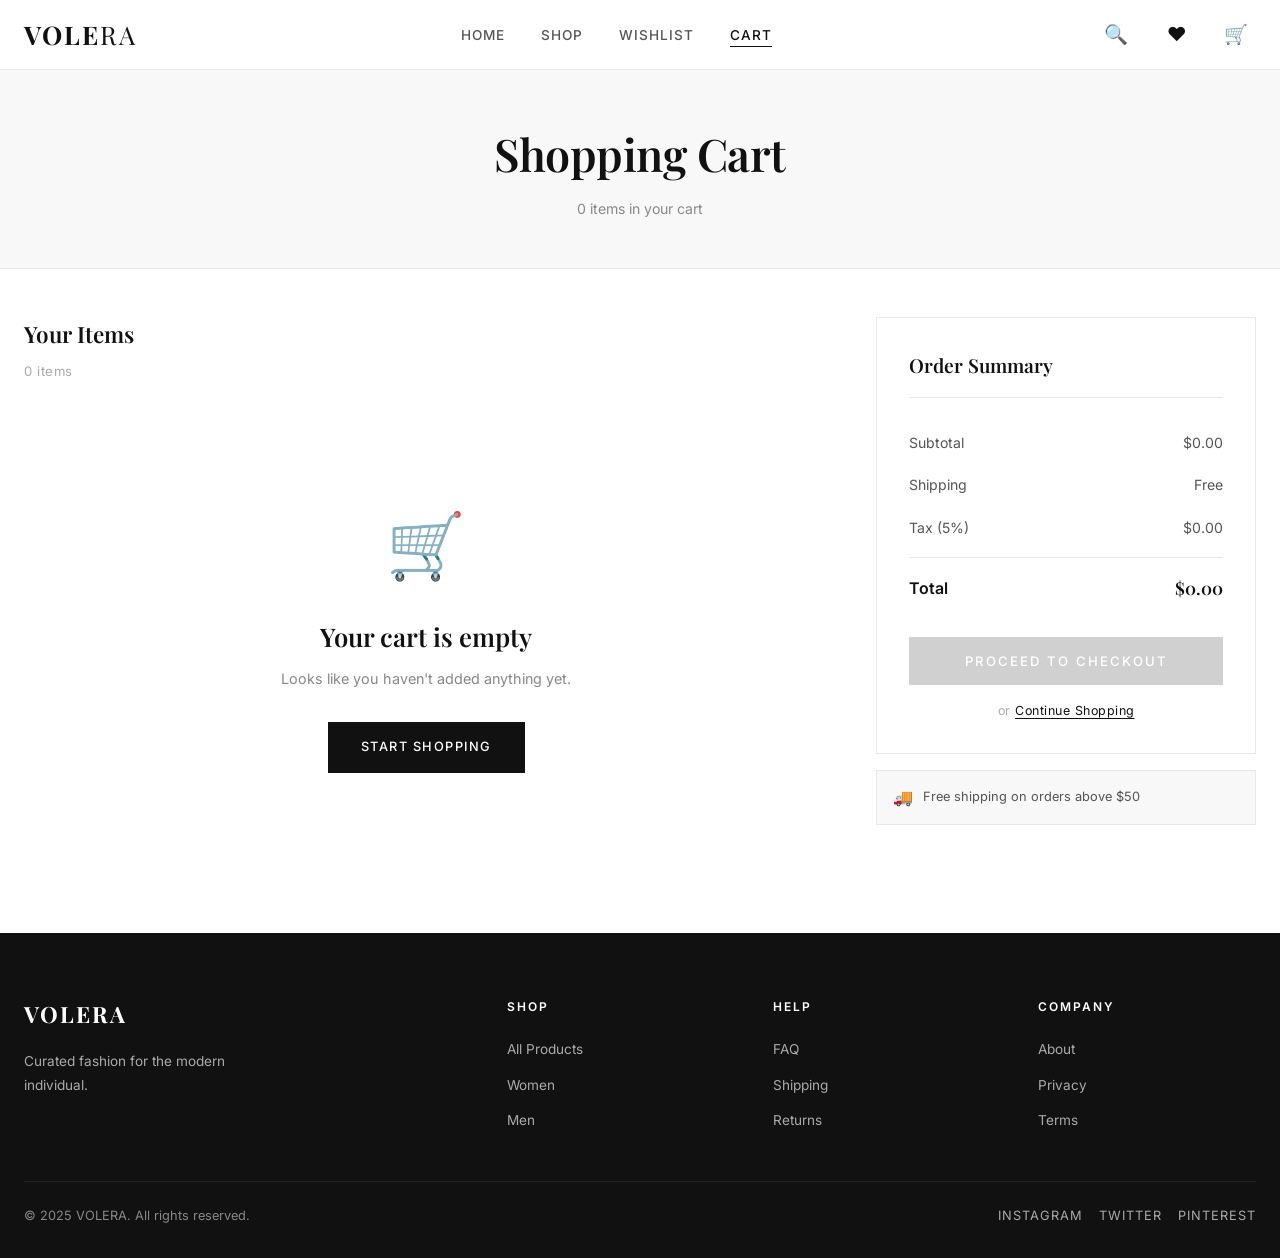
<file: cart.html>
<!DOCTYPE html>
<html lang="en">
<head>
  <meta charset="UTF-8" />
  <meta name="viewport" content="width=device-width, initial-scale=1.0" />
  <title>Cart — VOLERA</title>

  <!-- CSS -->
  <link rel="stylesheet" href="css/style.css" />
  <link rel="stylesheet" href="css/components.css" />
  <link rel="stylesheet" href="css/cart.css" />
  <link rel="stylesheet" href="css/responsive.css" />
</head>
<body>

  <!-- NAVBAR -->
  <nav class="navbar">
    <div class="navbar-container">
      <a href="index.html" class="navbar-logo">VOLE<span>RA</span></a>
      <ul class="nav-links">
        <li><a href="index.html">Home</a></li>
        <li><a href="products.html">Shop</a></li>
        <li><a href="wishlist.html">Wishlist</a></li>
        <li><a href="cart.html">Cart</a></li>
      </ul>
      <div class="nav-icons">
        <a href="products.html" class="nav-icon-btn">🔍</a>
        <a href="wishlist.html" class="nav-icon-btn">
          ❤️<span class="wishlist-count">0</span>
        </a>
        <a href="cart.html" class="nav-icon-btn">
          🛒<span class="cart-count">0</span>
        </a>
        <button class="mobile-menu-toggle" aria-label="Toggle Menu">
          <span></span><span></span><span></span>
        </button>
      </div>
    </div>
  </nav>

  <!-- PAGE HEADER -->
  <div class="page-header">
    <h1>Shopping Cart</h1>
    <p id="cart-header-count">0 items in your cart</p>
  </div>

  <!-- CART PAGE -->
  <div class="cart-page">
    <div class="cart-container">

      <!-- LEFT: Cart Items -->
      <div class="cart-left">
        <h2>Your Items</h2>
        <p class="cart-items-count" id="cart-items-count"></p>

        <!-- Cart Items List -->
        <div class="cart-items-list" id="cart-items-list">
          <!-- JS se fill hoga -->
        </div>

        <!-- Clear Cart -->
        <button class="clear-cart-btn" id="clear-cart-btn">
          🗑 Clear Cart
        </button>

      </div>

      <!-- RIGHT: Order Summary -->
      <div class="cart-right">

        <!-- Order Summary Box -->
        <div class="order-summary">
          <h3>Order Summary</h3>

          <div class="summary-row">
            <span>Subtotal</span>
            <span id="summary-subtotal">$0.00</span>
          </div>
          <div class="summary-row">
            <span>Shipping</span>
            <span id="summary-shipping">Free</span>
          </div>
          <div class="summary-row">
            <span>Tax (5%)</span>
            <span id="summary-tax">$0.00</span>
          </div>
          <div class="summary-row total">
            <span>Total</span>
            <span id="summary-total">$0.00</span>
          </div>

          <!-- Checkout Button -->
          <button class="checkout-btn" id="checkout-btn" style="margin-top:24px;">
            Proceed to Checkout
          </button>

          <!-- Continue Shopping -->
          <p class="continue-shopping" style="margin-top:16px;">
            or <a href="products.html">Continue Shopping</a>
          </p>
        </div>

        

        <!-- Shipping Info -->
        <div class="shipping-info">
          <span>🚚</span>
          <span>Free shipping on orders above $50</span>
        </div>

      </div>
    </div>
  </div>

  <!-- FOOTER -->
  <footer class="footer">
    <div class="footer-container">
      <div class="footer-grid">
        <div class="footer-brand">
          <div class="footer-logo">VOLERA</div>
          <p>Curated fashion for the modern individual.</p>
        </div>
        <div class="footer-col">
          <h4>Shop</h4>
          <ul>
            <li><a href="products.html">All Products</a></li>
            <li><a href="products.html?category=women's clothing">Women</a></li>
            <li><a href="products.html?category=men's clothing">Men</a></li>
          </ul>
        </div>
        <div class="footer-col">
          <h4>Help</h4>
          <ul>
            <li><a href="#">FAQ</a></li>
            <li><a href="#">Shipping</a></li>
            <li><a href="#">Returns</a></li>
          </ul>
        </div>
        <div class="footer-col">
          <h4>Company</h4>
          <ul>
            <li><a href="#">About</a></li>
            <li><a href="#">Privacy</a></li>
            <li><a href="#">Terms</a></li>
          </ul>
        </div>
      </div>
      <div class="footer-bottom">
        <p>© 2025 VOLERA. All rights reserved.</p>
        <div class="footer-social">
          <a href="#">Instagram</a>
          <a href="#">Twitter</a>
          <a href="#">Pinterest</a>
        </div>
      </div>
    </div>
  </footer>

  <!-- SCRIPTS -->
  <script src="js/storage.js"></script>
  <script src="js/api.js"></script>
  <script src="js/ui.js"></script>
  <script src="js/app.js"></script>
  <script src="js/cart.js"></script>

</body>
</html>
</file>
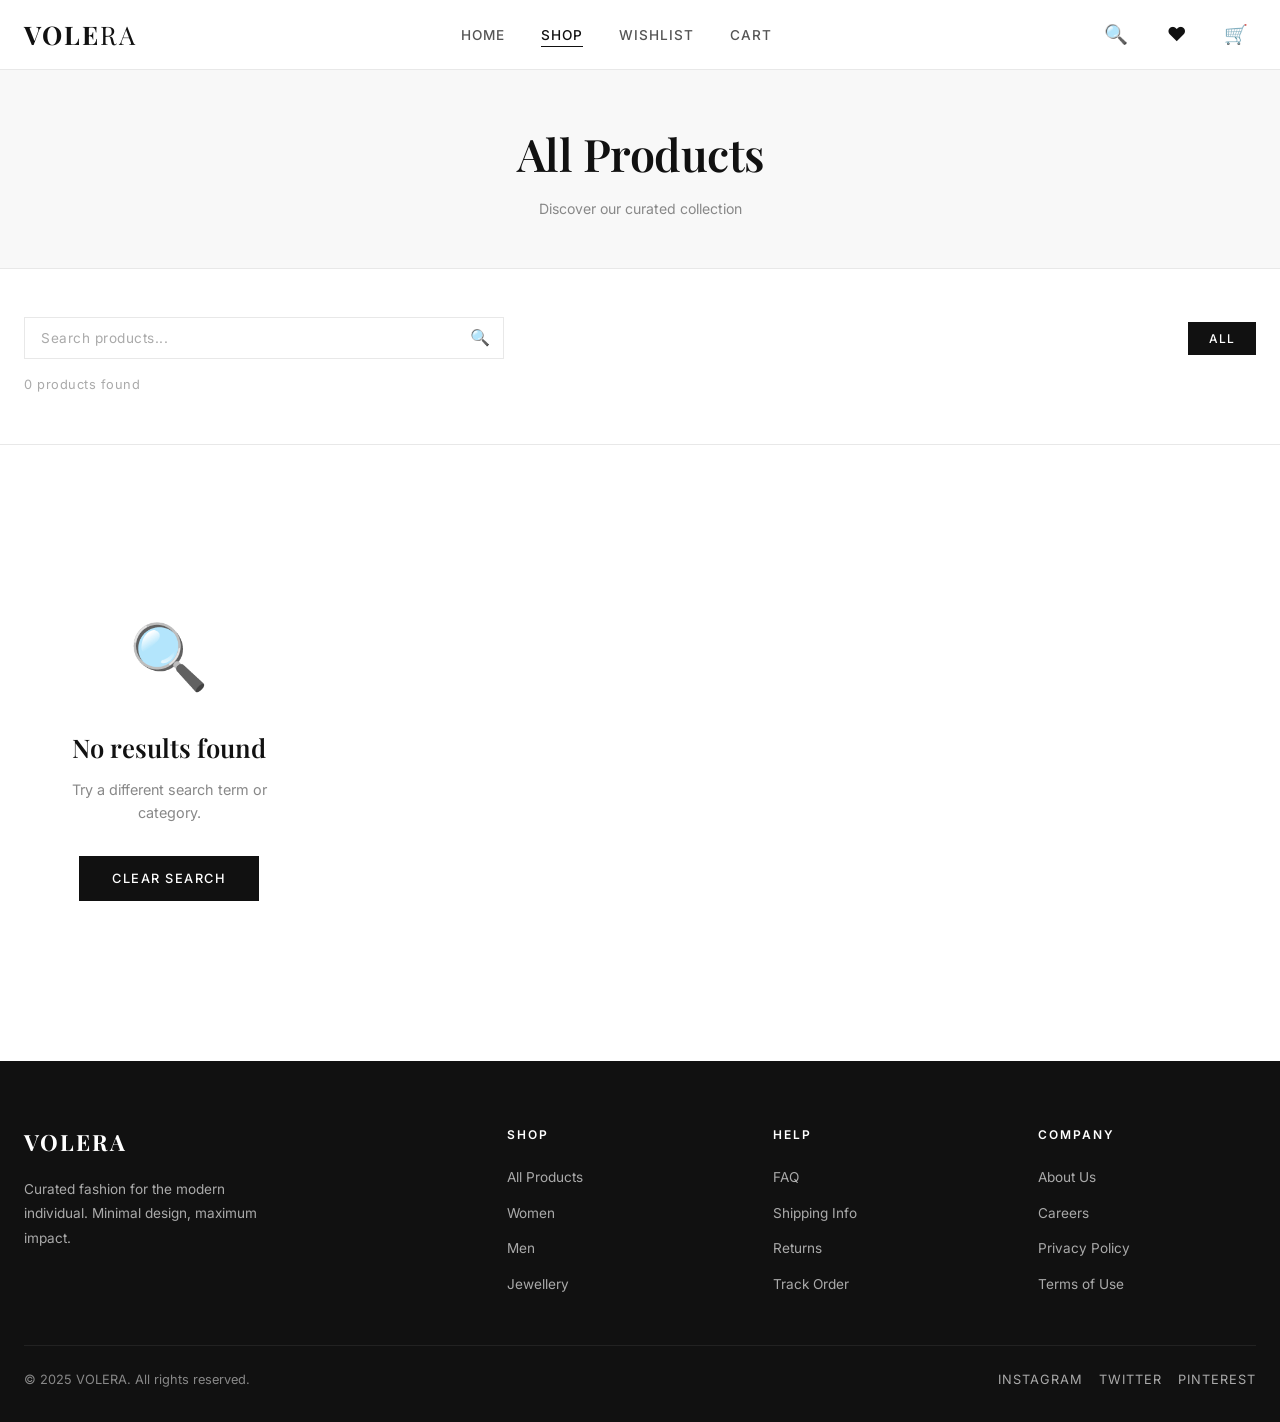
<file: product-detail.html>
<!DOCTYPE html>
<html lang="en">
<head>
  <meta charset="UTF-8" />
  <meta name="viewport" content="width=device-width, initial-scale=1.0" />
  <title>Product — VOLERA</title>

  <!-- CSS -->
  <link rel="stylesheet" href="css/style.css" />
  <link rel="stylesheet" href="css/components.css" />
  <link rel="stylesheet" href="css/responsive.css" />

  <style>
    /* Product Detail Specific */
    .product-detail-page {
      padding: 48px 24px 80px;
    }

    .product-detail-container {
      max-width: 1280px;
      margin: 0 auto;
    }

    .product-detail-grid {
      display: grid;
      grid-template-columns: 1fr 1fr;
      gap: 64px;
      align-items: start;
    }

    /* Image Section */
    .product-detail-image-wrapper {
      position: sticky;
      top: calc(var(--navbar-height) + 24px);
      background: var(--gray-100);
      border: 1px solid var(--gray-200);
      aspect-ratio: 1/1;
      display: flex;
      align-items: center;
      justify-content: center;
      padding: 48px;
    }

    .product-detail-image-wrapper img {
      max-width: 100%;
      max-height: 480px;
      object-fit: contain;
      transition: transform 0.4s ease;
    }

    .product-detail-image-wrapper:hover img {
      transform: scale(1.04);
    }

    /* Info Section */
    .product-detail-info {
      display: flex;
      flex-direction: column;
      gap: 24px;
    }

    .product-detail-category {
      font-size: 0.7rem;
      font-weight: 500;
      letter-spacing: 3px;
      text-transform: uppercase;
      color: var(--gray-400);
    }

    .product-detail-title {
      font-family: var(--font-display);
      font-size: clamp(1.4rem, 3vw, 2rem);
      font-weight: 600;
      line-height: 1.3;
      color: var(--black);
    }

    .product-detail-rating {
      display: flex;
      align-items: center;
      gap: 10px;
    }

    .product-detail-rating .stars {
      font-size: 1rem;
    }

    .product-detail-rating span {
      font-size: 0.82rem;
      color: var(--gray-400);
    }

    .product-detail-price {
      font-family: var(--font-display);
      font-size: 2rem;
      font-weight: 600;
      color: var(--black);
    }

    .product-detail-divider {
      height: 1px;
      background: var(--gray-200);
    }

    .product-detail-description {
      font-size: 0.88rem;
      color: var(--gray-600);
      line-height: 1.8;
    }

    /* Size Selector */
    .size-section h4 {
      font-size: 0.75rem;
      font-weight: 600;
      letter-spacing: 2px;
      text-transform: uppercase;
      margin-bottom: 14px;
      color: var(--black);
    }

    .size-grid {
      display: flex;
      gap: 8px;
      flex-wrap: wrap;
    }

    .size-btn {
      width: 48px;
      height: 48px;
      display: flex;
      align-items: center;
      justify-content: center;
      font-size: 0.78rem;
      font-weight: 500;
      border: 1px solid var(--gray-200);
      background: var(--white);
      color: var(--black);
      cursor: pointer;
      transition: var(--transition);
      font-family: var(--font-body);
    }

    .size-btn:hover {
      border-color: var(--black);
    }

    .size-btn.active {
      background: var(--black);
      color: var(--white);
      border-color: var(--black);
    }

    /* Quantity */
    .quantity-section h4 {
      font-size: 0.75rem;
      font-weight: 600;
      letter-spacing: 2px;
      text-transform: uppercase;
      margin-bottom: 14px;
      color: var(--black);
    }

    /* CTA Buttons */
    .detail-actions {
      display: flex;
      gap: 12px;
    }

    .detail-actions .btn-primary {
      flex: 1;
      padding: 16px;
      font-size: 0.82rem;
    }

    .detail-actions .wishlist-toggle-btn {
      width: 54px;
      height: 54px;
      display: flex;
      align-items: center;
      justify-content: center;
      font-size: 1.2rem;
      border: 1px solid var(--gray-200);
      background: var(--white);
      cursor: pointer;
      transition: var(--transition);
    }

    .detail-actions .wishlist-toggle-btn:hover,
    .detail-actions .wishlist-toggle-btn.active {
      background: var(--black);
      border-color: var(--black);
    }

    /* Features */
    .product-features {
      display: flex;
      flex-direction: column;
      gap: 12px;
      padding: 20px;
      background: var(--gray-100);
      border: 1px solid var(--gray-200);
    }

    .feature-row {
      display: flex;
      align-items: center;
      gap: 12px;
      font-size: 0.82rem;
      color: var(--gray-600);
    }

    .feature-row span:first-child {
      font-size: 1rem;
    }
  </style>
</head>
<body>

  <!-- NAVBAR -->
  <nav class="navbar">
    <div class="navbar-container">
      <a href="index.html" class="navbar-logo">VOLE<span>RA</span></a>
      <ul class="nav-links">
        <li><a href="index.html">Home</a></li>
        <li><a href="products.html">Shop</a></li>
        <li><a href="wishlist.html">Wishlist</a></li>
        <li><a href="cart.html">Cart</a></li>
      </ul>
      <div class="nav-icons">
        <a href="products.html" class="nav-icon-btn">🔍</a>
        <a href="wishlist.html" class="nav-icon-btn">
          ❤️<span class="wishlist-count">0</span>
        </a>
        <a href="cart.html" class="nav-icon-btn">
          🛒<span class="cart-count">0</span>
        </a>
        <button class="mobile-menu-toggle" aria-label="Toggle Menu">
          <span></span><span></span><span></span>
        </button>
      </div>
    </div>
  </nav>

  <!-- PRODUCT DETAIL PAGE -->
  <div class="product-detail-page" style="margin-top: var(--navbar-height);">
    <div class="product-detail-container">

      <!-- Breadcrumb -->
      <div class="breadcrumb" style="margin-bottom: 32px;">
        <a href="index.html">Home</a>
        <span>›</span>
        <a href="products.html">Shop</a>
        <span>›</span>
        <span id="breadcrumb-title">Product</span>
      </div>

      <!-- Loading State -->
      <div id="detail-loading">
        <div style="display:grid; grid-template-columns:1fr 1fr; gap:64px;">
          <div class="skeleton" style="aspect-ratio:1/1; width:100%;"></div>
          <div style="display:flex; flex-direction:column; gap:20px;">
            <div class="skeleton" style="height:16px; width:30%;"></div>
            <div class="skeleton" style="height:32px; width:80%;"></div>
            <div class="skeleton" style="height:16px; width:40%;"></div>
            <div class="skeleton" style="height:40px; width:25%;"></div>
            <div class="skeleton" style="height:1px; width:100%;"></div>
            <div class="skeleton" style="height:80px; width:100%;"></div>
          </div>
        </div>
      </div>

      <!-- Product Detail Content -->
      <div id="detail-content" style="display:none;">
        <div class="product-detail-grid">

          <!-- LEFT: Image -->
          <div class="product-detail-image-wrapper">
            <img id="detail-image" src="" alt="" />
          </div>

          <!-- RIGHT: Info -->
          <div class="product-detail-info">

            <p class="product-detail-category" id="detail-category"></p>
            <h1 class="product-detail-title" id="detail-title"></h1>

            <!-- Rating -->
            <div class="product-detail-rating">
              <div class="stars" id="detail-stars"></div>
              <span id="detail-rating-count"></span>
            </div>

            <div class="product-detail-divider"></div>

            <!-- Price -->
            <div class="product-detail-price" id="detail-price"></div>

            <!-- Description -->
            <p class="product-detail-description" id="detail-description"></p>

            <div class="product-detail-divider"></div>

            <!-- Size Selector -->
            <div class="size-section">
              <h4>Select Size</h4>
              <div class="size-grid">
                <button class="size-btn active" data-size="XS">XS</button>
                <button class="size-btn" data-size="S">S</button>
                <button class="size-btn" data-size="M">M</button>
                <button class="size-btn" data-size="L">L</button>
                <button class="size-btn" data-size="XL">XL</button>
              </div>
            </div>

            <!-- Quantity -->
            <div class="quantity-section">
              <h4>Quantity</h4>
              <div class="quantity-control">
                <button class="qty-btn" id="qty-minus">−</button>
                <span class="qty-value" id="qty-value">1</span>
                <button class="qty-btn" id="qty-plus">+</button>
              </div>
            </div>

            <!-- CTA -->
            <div class="detail-actions">
              <button class="btn btn-primary" id="add-to-cart-btn">
                Add to Cart
              </button>
              <button class="wishlist-toggle-btn" id="wishlist-toggle-btn" title="Add to Wishlist">
                🤍
              </button>
            </div>

            <!-- Features -->
            <div class="product-features">
              <div class="feature-row">
                <span>🚚</span>
                <span>Free shipping on orders above ₹999</span>
              </div>
              <div class="feature-row">
                <span>↩️</span>
                <span>Easy 30-day returns</span>
              </div>
              <div class="feature-row">
                <span>🔒</span>
                <span>Secure & encrypted checkout</span>
              </div>
            </div>

          </div>
        </div>
      </div>

    </div>
  </div>

  <!-- FOOTER -->
  <footer class="footer">
    <div class="footer-container">
      <div class="footer-grid">
        <div class="footer-brand">
          <div class="footer-logo">VOLERA</div>
          <p>Curated fashion for the modern individual.</p>
        </div>
        <div class="footer-col">
          <h4>Shop</h4>
          <ul>
            <li><a href="products.html">All Products</a></li>
            <li><a href="products.html?category=women's clothing">Women</a></li>
            <li><a href="products.html?category=men's clothing">Men</a></li>
          </ul>
        </div>
        <div class="footer-col">
          <h4>Help</h4>
          <ul>
            <li><a href="#">FAQ</a></li>
            <li><a href="#">Shipping</a></li>
            <li><a href="#">Returns</a></li>
          </ul>
        </div>
        <div class="footer-col">
          <h4>Company</h4>
          <ul>
            <li><a href="#">About</a></li>
            <li><a href="#">Privacy</a></li>
            <li><a href="#">Terms</a></li>
          </ul>
        </div>
      </div>
      <div class="footer-bottom">
        <p>© 2025 VOLERA. All rights reserved.</p>
        <div class="footer-social">
          <a href="#">Instagram</a>
          <a href="#">Twitter</a>
          <a href="#">Pinterest</a>
        </div>
      </div>
    </div>
  </footer>

  <!-- SCRIPTS -->
  <script src="js/storage.js"></script>
  <script src="js/api.js"></script>
  <script src="js/ui.js"></script>
  <script src="js/app.js"></script>
  <script src="js/product-detail.js"></script>

</body>
</html>
</file>
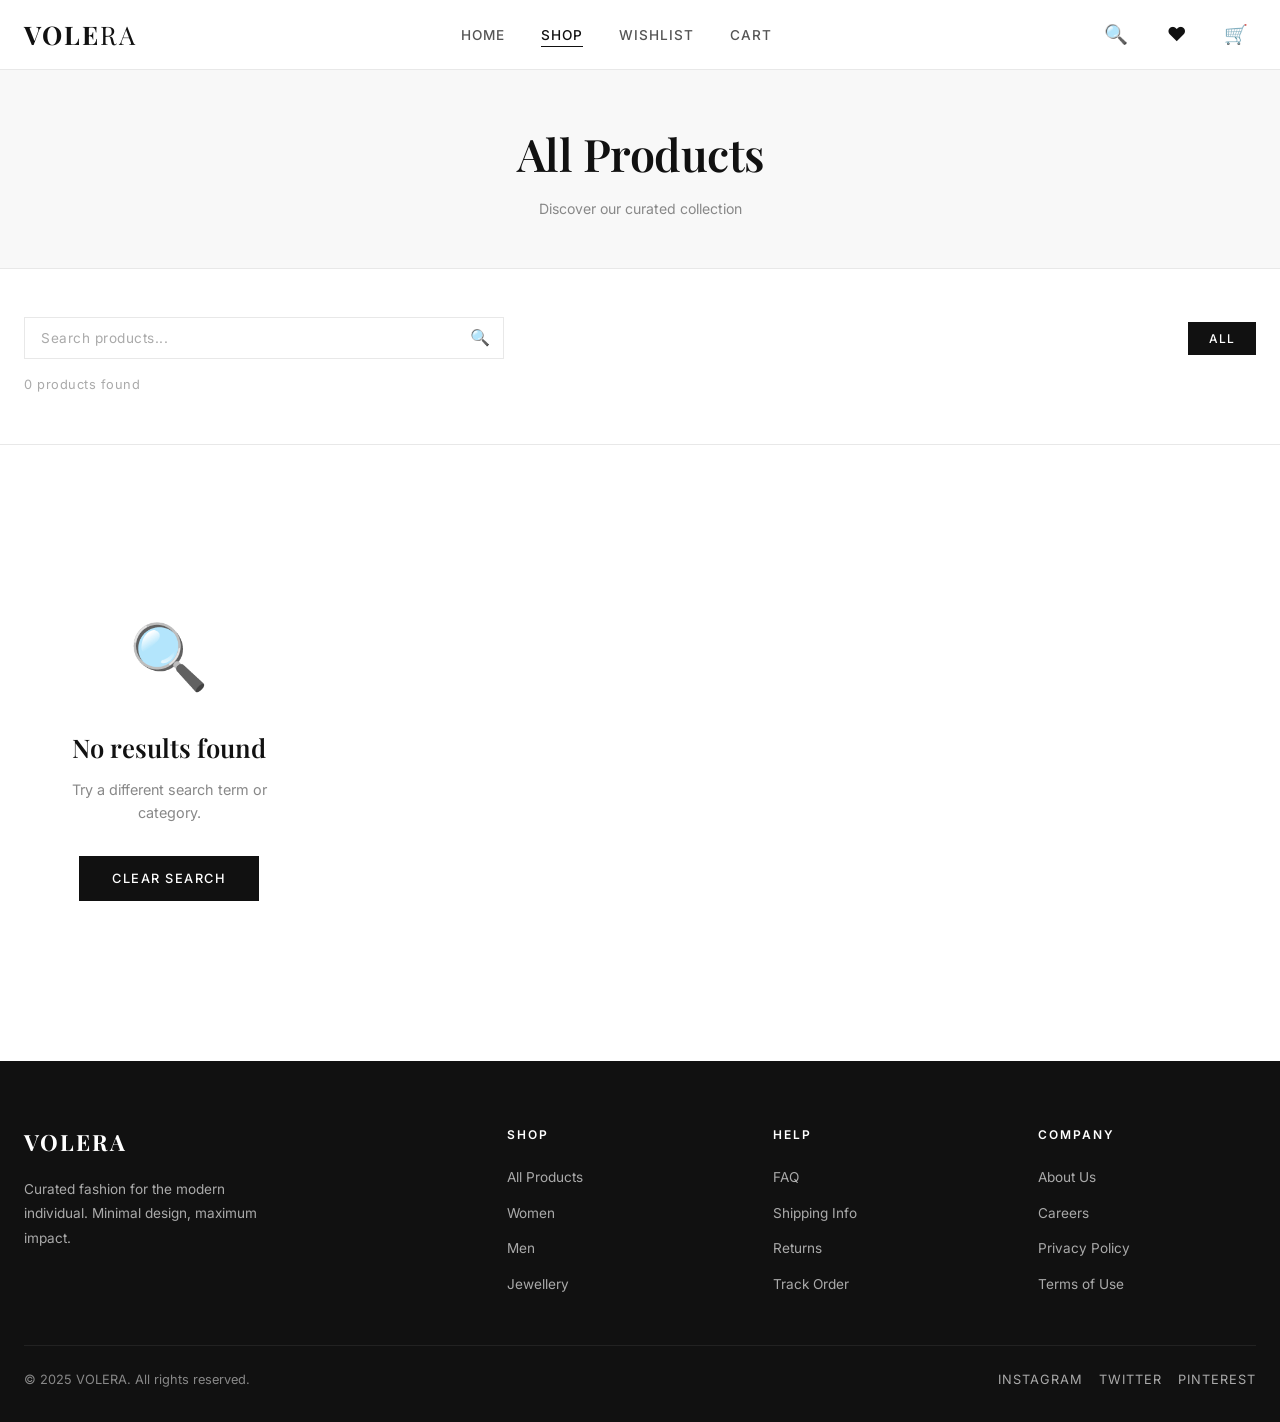
<file: products.html>
<!DOCTYPE html>
<html lang="en">
<head>
  <meta charset="UTF-8" />
  <meta name="viewport" content="width=device-width, initial-scale=1.0" />
  <title>Shop — VOLERA</title>

  <!-- CSS -->
  <link rel="stylesheet" href="css/style.css" />
  <link rel="stylesheet" href="css/components.css" />
  <link rel="stylesheet" href="css/responsive.css" />
</head>
<body>

  <!-- ============================================
       📌 NAVBAR
       ============================================ -->
  <nav class="navbar">
    <div class="navbar-container">
      <a href="index.html" class="navbar-logo">VOLE<span>RA</span></a>

      <ul class="nav-links">
        <li><a href="index.html">Home</a></li>
        <li><a href="products.html">Shop</a></li>
        <li><a href="wishlist.html">Wishlist</a></li>
        <li><a href="cart.html">Cart</a></li>
      </ul>

      <div class="nav-icons">
        <a href="products.html" class="nav-icon-btn" title="Search">🔍</a>
        <a href="wishlist.html" class="nav-icon-btn" title="Wishlist">
          ❤️
          <span class="wishlist-count">0</span>
        </a>
        <a href="cart.html" class="nav-icon-btn" title="Cart">
          🛒
          <span class="cart-count">0</span>
        </a>
        <button class="mobile-menu-toggle" aria-label="Toggle Menu">
          <span></span>
          <span></span>
          <span></span>
        </button>
      </div>
    </div>
  </nav>

  <!-- ============================================
       📄 PAGE HEADER
       ============================================ -->
  <div class="page-header">
    <h1>All Products</h1>
    <p>Discover our curated collection</p>
  </div>

  <!-- ============================================
       🔍 SEARCH & FILTER BAR
       ============================================ -->
  <section class="section-sm" style="border-bottom: 1px solid var(--gray-200);">
    <div class="container">
      <div style="display:flex; align-items:center; justify-content:space-between; flex-wrap:wrap; gap:20px;">

        <!-- Search -->
        <div class="search-bar">
          <input
            type="text"
            id="search-input"
            placeholder="Search products..."
          />
          <span class="search-icon">🔍</span>
        </div>

        <!-- Filter Tabs -->
        <div class="filter-tabs" id="filter-tabs">
          <button class="filter-tab active" data-category="all">All</button>
          <!-- JS se categories add hongi -->
        </div>

      </div>

      <!-- Results Count -->
      <p id="results-count" style="margin-top:16px; font-size:0.8rem; color:var(--gray-400); letter-spacing:0.5px;"></p>

    </div>
  </section>

  <!-- ============================================
       🏷️ PRODUCTS GRID
       ============================================ -->
  <section class="section">
    <div class="container">
      <div class="products-grid" id="products-grid">
        <!-- JS se fill hoga -->
      </div>
    </div>
  </section>

  <!-- ============================================
       🦶 FOOTER
       ============================================ -->
  <footer class="footer">
    <div class="footer-container">
      <div class="footer-grid">
        <div class="footer-brand">
          <div class="footer-logo">VOLERA</div>
          <p>Curated fashion for the modern individual. Minimal design, maximum impact.</p>
        </div>
        <div class="footer-col">
          <h4>Shop</h4>
          <ul>
            <li><a href="products.html">All Products</a></li>
            <li><a href="products.html?category=women's clothing">Women</a></li>
            <li><a href="products.html?category=men's clothing">Men</a></li>
            <li><a href="products.html?category=jewelery">Jewellery</a></li>
          </ul>
        </div>
        <div class="footer-col">
          <h4>Help</h4>
          <ul>
            <li><a href="#">FAQ</a></li>
            <li><a href="#">Shipping Info</a></li>
            <li><a href="#">Returns</a></li>
            <li><a href="#">Track Order</a></li>
          </ul>
        </div>
        <div class="footer-col">
          <h4>Company</h4>
          <ul>
            <li><a href="#">About Us</a></li>
            <li><a href="#">Careers</a></li>
            <li><a href="#">Privacy Policy</a></li>
            <li><a href="#">Terms of Use</a></li>
          </ul>
        </div>
      </div>
      <div class="footer-bottom">
        <p>© 2025 VOLERA. All rights reserved.</p>
        <div class="footer-social">
          <a href="#">Instagram</a>
          <a href="#">Twitter</a>
          <a href="#">Pinterest</a>
        </div>
      </div>
    </div>
  </footer>

  <!-- ============================================
       📜 SCRIPTS
       ============================================ -->
  <script src="js/storage.js"></script>
  <script src="js/api.js"></script>
  <script src="js/ui.js"></script>
  <script src="js/app.js"></script>
  <script src="js/products.js"></script>
  <script src="js/search.js"></script>

</body>
</html>
</file>
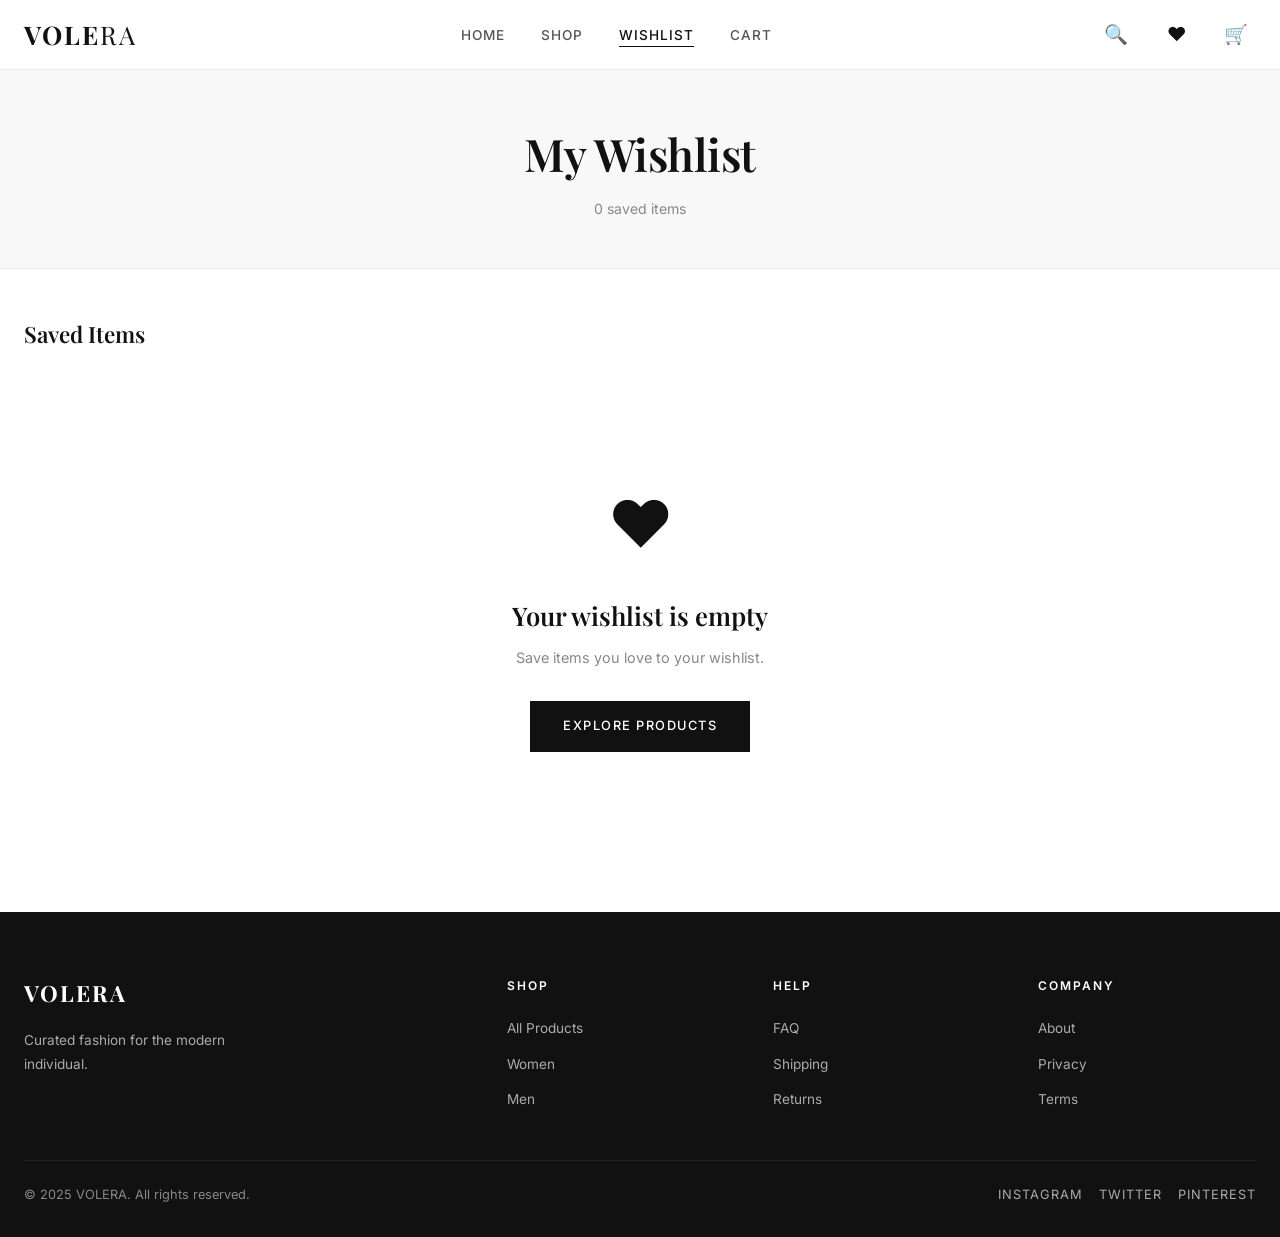
<file: wishlist.html>
<!DOCTYPE html>
<html lang="en">
<head>
  <meta charset="UTF-8" />
  <meta name="viewport" content="width=device-width, initial-scale=1.0" />
  <title>Wishlist — VOLERA</title>

  <!-- CSS -->
  <link rel="stylesheet" href="css/style.css" />
  <link rel="stylesheet" href="css/components.css" />
  <link rel="stylesheet" href="css/cart.css" />
  <link rel="stylesheet" href="css/responsive.css" />
</head>
<body>

  <!-- NAVBAR -->
  <nav class="navbar">
    <div class="navbar-container">
      <a href="index.html" class="navbar-logo">VOLE<span>RA</span></a>
      <ul class="nav-links">
        <li><a href="index.html">Home</a></li>
        <li><a href="products.html">Shop</a></li>
        <li><a href="wishlist.html">Wishlist</a></li>
        <li><a href="cart.html">Cart</a></li>
      </ul>
      <div class="nav-icons">
        <a href="products.html" class="nav-icon-btn">🔍</a>
        <a href="wishlist.html" class="nav-icon-btn">
          ❤️<span class="wishlist-count">0</span>
        </a>
        <a href="cart.html" class="nav-icon-btn">
          🛒<span class="cart-count">0</span>
        </a>
        <button class="mobile-menu-toggle" aria-label="Toggle Menu">
          <span></span><span></span><span></span>
        </button>
      </div>
    </div>
  </nav>

  <!-- PAGE HEADER -->
  <div class="page-header">
    <h1>My Wishlist</h1>
    <p id="wishlist-header-count">0 saved items</p>
  </div>

  <!-- WISHLIST PAGE -->
  <div class="wishlist-page">
    <div class="wishlist-container">

      <!-- Wishlist Header -->
      <div class="wishlist-header">
        <h2>Saved Items</h2>
        <button
          class="btn btn-ghost"
          id="clear-wishlist-btn"
          style="font-size:0.75rem;"
        >
          Clear All
        </button>
      </div>

      <!-- Wishlist Grid -->
      <div class="wishlist-grid" id="wishlist-grid">
        <!-- JS se fill hoga -->
      </div>

    </div>
  </div>

  <!-- FOOTER -->
  <footer class="footer">
    <div class="footer-container">
      <div class="footer-grid">
        <div class="footer-brand">
          <div class="footer-logo">VOLERA</div>
          <p>Curated fashion for the modern individual.</p>
        </div>
        <div class="footer-col">
          <h4>Shop</h4>
          <ul>
            <li><a href="products.html">All Products</a></li>
            <li><a href="products.html?category=women's clothing">Women</a></li>
            <li><a href="products.html?category=men's clothing">Men</a></li>
          </ul>
        </div>
        <div class="footer-col">
          <h4>Help</h4>
          <ul>
            <li><a href="#">FAQ</a></li>
            <li><a href="#">Shipping</a></li>
            <li><a href="#">Returns</a></li>
          </ul>
        </div>
        <div class="footer-col">
          <h4>Company</h4>
          <ul>
            <li><a href="#">About</a></li>
            <li><a href="#">Privacy</a></li>
            <li><a href="#">Terms</a></li>
          </ul>
        </div>
      </div>
      <div class="footer-bottom">
        <p>© 2025 VOLERA. All rights reserved.</p>
        <div class="footer-social">
          <a href="#">Instagram</a>
          <a href="#">Twitter</a>
          <a href="#">Pinterest</a>
        </div>
      </div>
    </div>
  </footer>

  <!-- SCRIPTS -->
  <script src="js/storage.js"></script>
  <script src="js/api.js"></script>
  <script src="js/ui.js"></script>
  <script src="js/app.js"></script>
  <script src="js/wishlist.js"></script>

</body>
</html>
</file>
<file: css/style.css>
/* ============================================
         STYLE.CSS - Global Styles
   ============================================ */

/* ---- GOOGLE FONTS ---- */
@import url('https://fonts.googleapis.com/css2?family=Playfair+Display:wght@400;500;600;700&family=Inter:wght@300;400;500;600&display=swap');

/* ---- CSS VARIABLES ---- */
:root {
  --black: #111111;
  --white: #ffffff;
  --gray-100: #f8f8f8;
  --gray-200: #e8e8e8;
  --gray-300: #d0d0d0;
  --gray-400: #aaaaaa;
  --gray-500: #888888;
  --gray-600: #555555;
  --accent: #111111;
  --font-display: 'Playfair Display', serif;
  --font-body: 'Inter', sans-serif;
  --transition: all 0.3s ease;
  --shadow-sm: 0 2px 8px rgba(0,0,0,0.06);
  --shadow-md: 0 4px 20px rgba(0,0,0,0.10);
  --shadow-lg: 0 8px 40px rgba(0,0,0,0.14);
  --navbar-height: 70px;
}

/* ---- RESET ---- */
*, *::before, *::after {
  margin: 0;
  padding: 0;
  box-sizing: border-box;
}

html {
  scroll-behavior: smooth;
}

body {
  font-family: var(--font-body);
  color: var(--black);
  background: var(--white);
  line-height: 1.6;
  overflow-x: hidden;
}

a {
  text-decoration: none;
  color: inherit;
}

img {
  max-width: 100%;
  display: block;
}

ul {
  list-style: none;
}

button {
  cursor: pointer;
  border: none;
  background: none;
  font-family: var(--font-body);
}

/* ============================================
   📌 NAVBAR
   ============================================ */

.navbar {
  position: fixed;
  top: 0;
  left: 0;
  right: 0;
  z-index: 1000;
  height: var(--navbar-height);
  background: var(--white);
  border-bottom: 1px solid var(--gray-200);
  transition: var(--transition);
}

.navbar-scrolled {
  box-shadow: var(--shadow-md);
}

.navbar-container {
  max-width: 1280px;
  margin: 0 auto;
  padding: 0 24px;
  height: 100%;
  display: flex;
  align-items: center;
  justify-content: space-between;
}

/* Logo */
.navbar-logo {
  font-family: var(--font-display);
  font-size: 1.6rem;
  font-weight: 700;
  letter-spacing: 2px;
  text-transform: uppercase;
  color: var(--black);
}

.navbar-logo span {
  font-weight: 300;
}

/* Nav Links */
.nav-links {
  display: flex;
  align-items: center;
  gap: 36px;
}

.nav-links a {
  font-size: 0.85rem;
  font-weight: 500;
  letter-spacing: 1px;
  text-transform: uppercase;
  color: var(--gray-600);
  transition: var(--transition);
  position: relative;
}

.nav-links a::after {
  content: '';
  position: absolute;
  bottom: -4px;
  left: 0;
  width: 0;
  height: 1px;
  background: var(--black);
  transition: var(--transition);
}

.nav-links a:hover,
.nav-links a.active {
  color: var(--black);
}

.nav-links a:hover::after,
.nav-links a.active::after {
  width: 100%;
}

/* Nav Icons */
.nav-icons {
  display: flex;
  align-items: center;
  gap: 20px;
}

.nav-icon-btn {
  position: relative;
  display: flex;
  align-items: center;
  justify-content: center;
  width: 40px;
  height: 40px;
  font-size: 1.2rem;
  color: var(--black);
  transition: var(--transition);
  border-radius: 50%;
}

.nav-icon-btn:hover {
  background: var(--gray-100);
}

.cart-count,
.wishlist-count {
  position: absolute;
  top: 2px;
  right: 2px;
  width: 18px;
  height: 18px;
  background: var(--black);
  color: var(--white);
  font-size: 0.65rem;
  font-weight: 600;
  border-radius: 50%;
  display: flex;
  align-items: center;
  justify-content: center;
  display: none;
}

/* Mobile Menu Toggle */
.mobile-menu-toggle {
  display: none;
  flex-direction: column;
  gap: 5px;
  padding: 4px;
}

.mobile-menu-toggle span {
  display: block;
  width: 24px;
  height: 2px;
  background: var(--black);
  transition: var(--transition);
}

.mobile-menu-toggle.active span:nth-child(1) {
  transform: rotate(45deg) translate(5px, 5px);
}

.mobile-menu-toggle.active span:nth-child(2) {
  opacity: 0;
}

.mobile-menu-toggle.active span:nth-child(3) {
  transform: rotate(-45deg) translate(5px, -5px);
}

/* ============================================
   🦸 HERO BANNER
   ============================================ */

.hero {
  margin-top: var(--navbar-height);
  height: calc(100vh - var(--navbar-height));
  min-height: 600px;
  background: var(--gray-100);
  display: flex;
  align-items: center;
  justify-content: center;
  position: relative;
  overflow: hidden;
}

.hero-content {
  text-align: center;
  z-index: 1;
  padding: 0 24px;
}

.hero-eyebrow {
  font-size: 0.75rem;
  font-weight: 500;
  letter-spacing: 4px;
  text-transform: uppercase;
  color: var(--gray-500);
  margin-bottom: 20px;
}

.hero-title {
  font-family: var(--font-display);
  font-size: clamp(3rem, 8vw, 7rem);
  font-weight: 700;
  line-height: 1.05;
  letter-spacing: -1px;
  color: var(--black);
  margin-bottom: 24px;
}

.hero-title em {
  font-style: italic;
  font-weight: 400;
}

.hero-subtitle {
  font-size: 1rem;
  font-weight: 300;
  color: var(--gray-500);
  max-width: 420px;
  margin: 0 auto 40px;
  letter-spacing: 0.5px;
}

.hero-actions {
  display: flex;
  gap: 16px;
  justify-content: center;
  flex-wrap: wrap;
}

/* Hero decorative lines */
.hero::before,
.hero::after {
  content: '';
  position: absolute;
  background: var(--gray-200);
}

.hero::before {
  width: 1px;
  height: 120px;
  top: 0;
  left: 50%;
}

.hero::after {
  width: 1px;
  height: 120px;
  bottom: 0;
  left: 50%;
}

/* ============================================
   🔘 BUTTONS
   ============================================ */

.btn {
  display: inline-flex;
  align-items: center;
  justify-content: center;
  gap: 8px;
  padding: 14px 32px;
  font-size: 0.8rem;
  font-weight: 500;
  letter-spacing: 1.5px;
  text-transform: uppercase;
  border-radius: 0;
  transition: var(--transition);
  cursor: pointer;
}

.btn-primary {
  background: var(--black);
  color: var(--white);
  border: 1px solid var(--black);
}

.btn-primary:hover {
  background: var(--gray-600);
  border-color: var(--gray-600);
}

.btn-outline {
  background: transparent;
  color: var(--black);
  border: 1px solid var(--black);
}

.btn-outline:hover {
  background: var(--black);
  color: var(--white);
}

.btn-ghost {
  background: transparent;
  color: var(--gray-600);
  border: 1px solid var(--gray-300);
}

.btn-ghost:hover {
  border-color: var(--black);
  color: var(--black);
}

/* ============================================
   📦 SECTIONS
   ============================================ */

.section {
  padding: 80px 24px;
}

.section-sm {
  padding: 48px 24px;
}

.container {
  max-width: 1280px;
  margin: 0 auto;
}

.section-header {
  text-align: center;
  margin-bottom: 56px;
}

.section-eyebrow {
  font-size: 0.7rem;
  font-weight: 500;
  letter-spacing: 4px;
  text-transform: uppercase;
  color: var(--gray-400);
  margin-bottom: 12px;
}

.section-title {
  font-family: var(--font-display);
  font-size: clamp(1.8rem, 4vw, 3rem);
  font-weight: 600;
  letter-spacing: -0.5px;
  color: var(--black);
}

.section-subtitle {
  font-size: 0.95rem;
  color: var(--gray-500);
  margin-top: 12px;
  font-weight: 300;
}

/* ============================================
   🗂️ CATEGORIES SECTION
   ============================================ */

.categories-grid {
  display: grid;
  grid-template-columns: repeat(4, 1fr);
  gap: 16px;
}

.category-card {
  position: relative;
  aspect-ratio: 3/4;
  background: var(--gray-100);
  overflow: hidden;
  cursor: pointer;
  border: 1px solid var(--gray-200);
}

.category-card:hover .category-overlay {
  opacity: 1;
}

.category-card:hover .category-img {
  transform: scale(1.05);
}

.category-img {
  width: 100%;
  height: 100%;
  object-fit: cover;
  transition: transform 0.5s ease;
}

.category-overlay {
  position: absolute;
  inset: 0;
  background: rgba(0,0,0,0.35);
  display: flex;
  align-items: center;
  justify-content: center;
  opacity: 0;
  transition: var(--transition);
}

.category-label {
  position: absolute;
  bottom: 20px;
  left: 20px;
}

.category-label h3 {
  font-family: var(--font-display);
  font-size: 1.2rem;
  font-weight: 600;
  color: var(--white);
  text-shadow: 0 2px 8px rgba(0,0,0,0.3);
}

.category-label span {
  font-size: 0.75rem;
  color: rgba(255,255,255,0.8);
  letter-spacing: 1px;
}

/* ============================================
   🏷️ PRODUCT GRID
   ============================================ */

.products-grid {
  display: grid;
  grid-template-columns: repeat(4, 1fr);
  gap: 24px;
}

/* ============================================
   🦶 FOOTER
   ============================================ */

.footer {
  background: var(--black);
  color: var(--white);
  padding: 64px 24px 32px;
}

.footer-container {
  max-width: 1280px;
  margin: 0 auto;
}

.footer-grid {
  display: grid;
  grid-template-columns: 2fr 1fr 1fr 1fr;
  gap: 48px;
  margin-bottom: 48px;
}

.footer-brand .footer-logo {
  font-family: var(--font-display);
  font-size: 1.4rem;
  font-weight: 700;
  letter-spacing: 2px;
  text-transform: uppercase;
  margin-bottom: 16px;
}

.footer-brand p {
  font-size: 0.85rem;
  color: var(--gray-400);
  line-height: 1.8;
  max-width: 260px;
}

.footer-col h4 {
  font-size: 0.75rem;
  font-weight: 600;
  letter-spacing: 2px;
  text-transform: uppercase;
  margin-bottom: 20px;
  color: var(--white);
}

.footer-col ul {
  display: flex;
  flex-direction: column;
  gap: 10px;
}

.footer-col ul li a {
  font-size: 0.85rem;
  color: var(--gray-400);
  transition: var(--transition);
}

.footer-col ul li a:hover {
  color: var(--white);
}

.footer-bottom {
  border-top: 1px solid #222;
  padding-top: 24px;
  display: flex;
  align-items: center;
  justify-content: space-between;
  flex-wrap: wrap;
  gap: 12px;
}

.footer-bottom p {
  font-size: 0.8rem;
  color: var(--gray-500);
}

.footer-social {
  display: flex;
  gap: 16px;
}

.footer-social a {
  font-size: 0.8rem;
  color: var(--gray-400);
  letter-spacing: 1px;
  text-transform: uppercase;
  transition: var(--transition);
}

.footer-social a:hover {
  color: var(--white);
}

/* ============================================
   ⬆️ BACK TO TOP
   ============================================ */

.back-to-top {
  position: fixed;
  bottom: 32px;
  right: 32px;
  width: 44px;
  height: 44px;
  background: var(--black);
  color: var(--white);
  font-size: 1.1rem;
  border-radius: 50%;
  display: flex;
  align-items: center;
  justify-content: center;
  opacity: 0;
  visibility: hidden;
  transition: var(--transition);
  z-index: 999;
  box-shadow: var(--shadow-md);
}

.back-to-top.visible {
  opacity: 1;
  visibility: visible;
}

.back-to-top:hover {
  background: var(--gray-600);
  transform: translateY(-2px);
}

/* ============================================
   🔔 TOAST
   ============================================ */

.toast {
  position: fixed;
  bottom: 32px;
  left: 50%;
  transform: translateX(-50%) translateY(20px);
  background: var(--black);
  color: var(--white);
  padding: 14px 24px;
  font-size: 0.85rem;
  font-weight: 500;
  letter-spacing: 0.5px;
  display: flex;
  align-items: center;
  gap: 10px;
  z-index: 9999;
  opacity: 0;
  transition: all 0.3s ease;
  white-space: nowrap;
  box-shadow: var(--shadow-lg);
}

.toast-show {
  opacity: 1;
  transform: translateX(-50%) translateY(0);
}

.toast-success {
  background: var(--black);
}

.toast-error {
  background: var(--gray-600);
}

.toast-icon {
  font-size: 0.9rem;
}

/* ============================================
   😶 EMPTY STATE
   ============================================ */

.empty-state {
  text-align: center;
  padding: 80px 24px;
}

.empty-state-icon {
  font-size: 4rem;
  margin-bottom: 20px;
}

.empty-state-title {
  font-family: var(--font-display);
  font-size: 1.6rem;
  font-weight: 600;
  margin-bottom: 10px;
}

.empty-state-message {
  font-size: 0.9rem;
  color: var(--gray-500);
  margin-bottom: 32px;
}

/* ============================================
   💀 SKELETON
   ============================================ */

.skeleton {
  background: linear-gradient(90deg, var(--gray-200) 25%, var(--gray-100) 50%, var(--gray-200) 75%);
  background-size: 200% 100%;
  animation: shimmer 1.5s infinite;
  border-radius: 2px;
}

@keyframes shimmer {
  0% { background-position: 200% 0; }
  100% { background-position: -200% 0; }
}

.skeleton-card {
  border: 1px solid var(--gray-200);
}

.skeleton-image {
  width: 100%;
  aspect-ratio: 3/4;
}

.skeleton-body {
  padding: 16px;
}

.skeleton-title {
  height: 16px;
  width: 80%;
  margin-bottom: 10px;
}

.skeleton-text {
  height: 12px;
  width: 60%;
  margin-bottom: 10px;
}

.skeleton-price {
  height: 14px;
  width: 40%;
}

/* ============================================
   ⭐ STARS
   ============================================ */

.stars {
  display: flex;
  gap: 2px;
  font-size: 0.85rem;
}

.star.full { color: #111111; }
.star.half { color: #555555; }
.star.empty { color: var(--gray-300); }

/* ============================================
   🏷️ BADGE
   ============================================ */

.badge {
  display: inline-block;
  padding: 4px 10px;
  font-size: 0.65rem;
  font-weight: 600;
  letter-spacing: 1px;
  text-transform: uppercase;
}

.badge-new {
  background: var(--black);
  color: var(--white);
}

.badge-sale {
  background: var(--gray-600);
  color: var(--white);
}
</file>
<file: css/components.css>
/* ============================================
      COMPONENTS.CSS - Reusable Components
   ============================================ */

/* ============================================
   🏷️ PRODUCT CARD
   ============================================ */

.product-card {
  position: relative;
  background: var(--white);
  border: 1px solid var(--gray-200);
  transition: var(--transition);
  cursor: pointer;
  overflow: hidden;
}

.product-card:hover {
  box-shadow: var(--shadow-md);
  transform: translateY(-4px);
}

/* Product Image Wrapper */
.product-image-wrapper {
  position: relative;
  aspect-ratio: 3/4;
  overflow: hidden;
  background: var(--gray-100);
}

.product-image-wrapper img {
  width: 100%;
  height: 100%;
  object-fit: contain;
  padding: 16px;
  transition: transform 0.5s ease;
}

.product-card:hover .product-image-wrapper img {
  transform: scale(1.06);
}

/* Product Actions Overlay */
.product-actions {
  position: absolute;
  bottom: 0;
  left: 0;
  right: 0;
  background: var(--white);
  display: flex;
  gap: 1px;
  transform: translateY(100%);
  transition: transform 0.3s ease;
}

.product-card:hover .product-actions {
  transform: translateY(0);
}

.product-action-btn {
  flex: 1;
  padding: 12px 8px;
  font-size: 0.72rem;
  font-weight: 500;
  letter-spacing: 0.8px;
  text-transform: uppercase;
  background: var(--black);
  color: var(--white);
  transition: var(--transition);
  text-align: center;
}

.product-action-btn:hover {
  background: var(--gray-600);
}

.product-action-btn.wishlist-btn {
  background: var(--white);
  color: var(--black);
  border: 1px solid var(--gray-200);
  flex: 0 0 48px;
  font-size: 1rem;
}

.product-action-btn.wishlist-btn:hover,
.product-action-btn.wishlist-btn.active {
  background: var(--black);
  color: var(--white);
}

/* Product Badge */
.product-badge {
  position: absolute;
  top: 12px;
  left: 12px;
  z-index: 2;
  padding: 4px 10px;
  font-size: 0.65rem;
  font-weight: 600;
  letter-spacing: 1px;
  text-transform: uppercase;
  background: var(--black);
  color: var(--white);
}

/* Product Info */
.product-info {
  padding: 16px;
  border-top: 1px solid var(--gray-200);
}

.product-category {
  font-size: 0.68rem;
  font-weight: 500;
  letter-spacing: 1.5px;
  text-transform: uppercase;
  color: var(--gray-400);
  margin-bottom: 6px;
}

.product-title {
  font-size: 0.9rem;
  font-weight: 500;
  color: var(--black);
  margin-bottom: 8px;
  line-height: 1.4;
  white-space: nowrap;
  overflow: hidden;
  text-overflow: ellipsis;
}

.product-footer {
  display: flex;
  align-items: center;
  justify-content: space-between;
  margin-top: 8px;
}

.product-price {
  font-size: 0.95rem;
  font-weight: 600;
  color: var(--black);
  font-family: var(--font-display);
}

.product-rating {
  display: flex;
  align-items: center;
  gap: 4px;
}

.product-rating .stars {
  font-size: 0.75rem;
}

.product-rating span {
  font-size: 0.72rem;
  color: var(--gray-400);
}

/* ============================================
   🔍 SEARCH BAR
   ============================================ */

.search-bar {
  position: relative;
  max-width: 480px;
  width: 100%;
}

.search-bar input {
  width: 100%;
  padding: 12px 48px 12px 16px;
  font-size: 0.85rem;
  font-family: var(--font-body);
  border: 1px solid var(--gray-200);
  background: var(--white);
  color: var(--black);
  outline: none;
  transition: var(--transition);
  border-radius: 0;
}

.search-bar input:focus {
  border-color: var(--black);
}

.search-bar input::placeholder {
  color: var(--gray-400);
  letter-spacing: 0.5px;
}

.search-bar .search-icon {
  position: absolute;
  right: 14px;
  top: 50%;
  transform: translateY(-50%);
  font-size: 1rem;
  color: var(--gray-400);
  pointer-events: none;
}

/* ============================================
   🗂️ FILTER TABS
   ============================================ */

.filter-tabs {
  display: flex;
  gap: 8px;
  flex-wrap: wrap;
}

.filter-tab {
  padding: 8px 20px;
  font-size: 0.75rem;
  font-weight: 500;
  letter-spacing: 1px;
  text-transform: uppercase;
  border: 1px solid var(--gray-200);
  background: var(--white);
  color: var(--gray-600);
  cursor: pointer;
  transition: var(--transition);
  border-radius: 0;
}

.filter-tab:hover {
  border-color: var(--black);
  color: var(--black);
}

.filter-tab.active {
  background: var(--black);
  color: var(--white);
  border-color: var(--black);
}

/* ============================================
   🛒 CART ITEM
   ============================================ */

.cart-item {
  display: grid;
  grid-template-columns: 100px 1fr auto;
  gap: 20px;
  align-items: center;
  padding: 24px 0;
  border-bottom: 1px solid var(--gray-200);
}

.cart-item-image {
  width: 100px;
  height: 120px;
  object-fit: contain;
  background: var(--gray-100);
  padding: 8px;
  border: 1px solid var(--gray-200);
}

.cart-item-details {
  display: flex;
  flex-direction: column;
  gap: 6px;
}

.cart-item-category {
  font-size: 0.68rem;
  letter-spacing: 1.5px;
  text-transform: uppercase;
  color: var(--gray-400);
}

.cart-item-title {
  font-size: 0.95rem;
  font-weight: 500;
  color: var(--black);
  line-height: 1.4;
}

.cart-item-size {
  font-size: 0.78rem;
  color: var(--gray-500);
}

.cart-item-price {
  font-size: 0.95rem;
  font-weight: 600;
  font-family: var(--font-display);
  color: var(--black);
}

/* Quantity Control */
.quantity-control {
  display: flex;
  align-items: center;
  gap: 0;
  border: 1px solid var(--gray-200);
  width: fit-content;
  margin-top: 10px;
}

.qty-btn {
  width: 32px;
  height: 32px;
  display: flex;
  align-items: center;
  justify-content: center;
  font-size: 1rem;
  color: var(--black);
  background: var(--white);
  transition: var(--transition);
  border: none;
  cursor: pointer;
}

.qty-btn:hover {
  background: var(--gray-100);
}

.qty-value {
  width: 40px;
  height: 32px;
  display: flex;
  align-items: center;
  justify-content: center;
  font-size: 0.85rem;
  font-weight: 500;
  border-left: 1px solid var(--gray-200);
  border-right: 1px solid var(--gray-200);
}

/* Cart Item Actions */
.cart-item-actions {
  display: flex;
  flex-direction: column;
  align-items: flex-end;
  gap: 12px;
}

.remove-btn {
  font-size: 0.72rem;
  font-weight: 500;
  letter-spacing: 1px;
  text-transform: uppercase;
  color: var(--gray-400);
  cursor: pointer;
  transition: var(--transition);
  background: none;
  border: none;
  padding: 4px 0;
}

.remove-btn:hover {
  color: var(--black);
}

/* ============================================
   💰 ORDER SUMMARY
   ============================================ */

.order-summary {
  border: 1px solid var(--gray-200);
  padding: 32px;
  position: static;
}

.order-summary h3 {
  font-family: var(--font-display);
  font-size: 1.2rem;
  font-weight: 600;
  margin-bottom: 24px;
  padding-bottom: 16px;
  border-bottom: 1px solid var(--gray-200);
}

.summary-row {
  display: flex;
  justify-content: space-between;
  align-items: center;
  padding: 10px 0;
  font-size: 0.88rem;
  color: var(--gray-600);
}

.summary-row.total {
  border-top: 1px solid var(--gray-200);
  margin-top: 8px;
  padding-top: 16px;
  font-size: 1rem;
  font-weight: 600;
  color: var(--black);
}

.summary-row.total span:last-child {
  font-family: var(--font-display);
  font-size: 1.1rem;
}

/* ============================================
   ❤️ WISHLIST ITEM
   ============================================ */

.wishlist-grid {
  display: grid;
  grid-template-columns: repeat(4, 1fr);
  gap: 24px;
}

/* ============================================
   📄 PAGE HEADER
   ============================================ */

.page-header {
  margin-top: var(--navbar-height);
  padding: 48px 24px;
  border-bottom: 1px solid var(--gray-200);
  text-align: center;
  background: var(--gray-100);
}

.page-header h1 {
  font-family: var(--font-display);
  font-size: clamp(1.8rem, 4vw, 2.8rem);
  font-weight: 600;
  letter-spacing: -0.5px;
}

.page-header p {
  font-size: 0.88rem;
  color: var(--gray-500);
  margin-top: 8px;
}

/* ============================================
   🔢 BREADCRUMB
   ============================================ */

.breadcrumb {
  display: flex;
  align-items: center;
  gap: 8px;
  font-size: 0.78rem;
  color: var(--gray-400);
  margin-bottom: 32px;
}

.breadcrumb a {
  color: var(--gray-400);
  transition: var(--transition);
}

.breadcrumb a:hover {
  color: var(--black);
}

.breadcrumb span {
  color: var(--gray-300);
}
</file>
<file: css/cart.css>
/* ============================================
      CART.CSS - Cart & Wishlist Page Styles
   ============================================ */

/* ============================================
   🛒 CART PAGE LAYOUT
   ============================================ */

.cart-page {
  padding: 48px 24px 80px;
}

.cart-container {
  max-width: 1280px;
  margin: 0 auto;
  display: grid;
  grid-template-columns: 1fr 380px;
  gap: 48px;
  align-items: start;
}

/* ============================================
   🛒 CART LEFT SECTION
   ============================================ */

.cart-left h2 {
  font-family: var(--font-display);
  font-size: 1.4rem;
  font-weight: 600;
  margin-bottom: 8px;
}

.cart-items-count {
  font-size: 0.82rem;
  color: var(--gray-400);
  letter-spacing: 0.5px;
  margin-bottom: 32px;
}

.cart-items-list {
  min-height: 200px;
}

/* Clear Cart Button */
.clear-cart-btn {
  margin-top: 24px;
  font-size: 0.75rem;
  font-weight: 500;
  letter-spacing: 1px;
  text-transform: uppercase;
  color: var(--gray-400);
  cursor: pointer;
  transition: var(--transition);
  background: none;
  border: none;
  padding: 8px 0;
  display: flex;
  align-items: center;
  gap: 6px;
}

.clear-cart-btn:hover {
  color: var(--black);
}

/* ============================================
   💰 CART RIGHT - ORDER SUMMARY
   ============================================ */

.cart-right {
  display: flex;
  flex-direction: column;
  gap: 16px;
  align-self: flex-start;
  position: sticky;
  top: calc(var(--navbar-height) + 24px);
}

/* Shipping Info */
.shipping-info {
  display: flex;
  align-items: center;
  gap: 10px;
  padding: 14px 16px;
  background: var(--gray-100);
  border: 1px solid var(--gray-200);
  font-size: 0.8rem;
  color: var(--gray-600);
}

.shipping-info span:first-child {
  font-size: 1rem;
}

/* Checkout Button */
.checkout-btn {
  width: 100%;
  padding: 16px;
  font-size: 0.82rem;
  font-weight: 500;
  letter-spacing: 2px;
  text-transform: uppercase;
  background: var(--black);
  color: var(--white);
  border: none;
  cursor: pointer;
  transition: var(--transition);
  font-family: var(--font-body);
}

.checkout-btn:hover {
  background: var(--gray-600);
}

.checkout-btn:disabled {
  background: var(--gray-300);
  cursor: not-allowed;
}

/* Continue Shopping */
.continue-shopping {
  text-align: center;
  font-size: 0.78rem;
  color: var(--gray-400);
  letter-spacing: 0.5px;
}

.continue-shopping a {
  color: var(--black);
  text-decoration: underline;
  text-underline-offset: 3px;
}

/* ============================================
   ❤️ WISHLIST PAGE
   ============================================ */

.wishlist-page {
  padding: 48px 24px 80px;
}

.wishlist-container {
  max-width: 1280px;
  margin: 0 auto;
}

.wishlist-header {
  display: flex;
  align-items: center;
  justify-content: space-between;
  margin-bottom: 40px;
  flex-wrap: wrap;
  gap: 16px;
}

.wishlist-header h2 {
  font-family: var(--font-display);
  font-size: 1.4rem;
  font-weight: 600;
}

.wishlist-count-text {
  font-size: 0.82rem;
  color: var(--gray-400);
}

/* Wishlist Card — extends product card */
.wishlist-card .product-actions {
  transform: translateY(0);
  position: relative;
  display: flex;
  gap: 1px;
}

.wishlist-card .move-to-cart-btn {
  flex: 1;
  padding: 12px 8px;
  font-size: 0.72rem;
  font-weight: 500;
  letter-spacing: 0.8px;
  text-transform: uppercase;
  background: var(--black);
  color: var(--white);
  transition: var(--transition);
  text-align: center;
  cursor: pointer;
  border: none;
  font-family: var(--font-body);
}

.wishlist-card .move-to-cart-btn:hover {
  background: var(--gray-600);
}

.wishlist-card .remove-wishlist-btn {
  width: 48px;
  padding: 12px 8px;
  font-size: 1rem;
  background: var(--white);
  color: var(--black);
  border: 1px solid var(--gray-200);
  cursor: pointer;
  transition: var(--transition);
  font-family: var(--font-body);
}

.wishlist-card .remove-wishlist-btn:hover {
  background: var(--black);
  color: var(--white);
}

/* ============================================
   📱 CART & WISHLIST RESPONSIVE
   ============================================ */

@media (max-width: 968px) {
  .cart-container {
    grid-template-columns: 1fr;
  }

  .order-summary {
    position: static;
  }
}

@media (max-width: 640px) {
  .cart-item {
    grid-template-columns: 80px 1fr;
    grid-template-rows: auto auto;
  }

  .cart-item-image {
    width: 80px;
    height: 96px;
    grid-row: span 2;
  }

  .cart-item-actions {
    flex-direction: row;
    align-items: center;
    justify-content: space-between;
    grid-column: 2;
  }

  .wishlist-grid {
    grid-template-columns: repeat(2, 1fr);
  }
}
</file>
<file: css/responsive.css>
/* ============================================
      RESPONSIVE.CSS - Mobile & Tablet Styles
   ============================================ */

/* ============================================
   📐 BREAKPOINTS
   XL: 1280px
   LG: 1024px
   MD: 768px
   SM: 640px
   XS: 480px
   ============================================ */

/* ============================================
   🖥️ LARGE - 1024px
   ============================================ */

@media (max-width: 1024px) {

  /* Products Grid */
  .products-grid {
    grid-template-columns: repeat(3, 1fr);
  }

  /* Categories */
  .categories-grid {
    grid-template-columns: repeat(2, 1fr);
  }

  /* Footer */
  .footer-grid {
    grid-template-columns: 1fr 1fr;
    gap: 32px;
  }

  /* Wishlist */
  .wishlist-grid {
    grid-template-columns: repeat(3, 1fr);
  }
}

/* ============================================
   📱 TABLET - 768px
   ============================================ */

@media (max-width: 768px) {

  /* Navbar */
  .nav-links {
    position: fixed;
    top: var(--navbar-height);
    left: 0;
    right: 0;
    background: var(--white);
    flex-direction: column;
    align-items: center;
    gap: 0;
    padding: 0;
    border-bottom: 1px solid var(--gray-200);
    transform: translateY(-100%);
    opacity: 0;
    visibility: hidden;
    transition: all 0.3s ease;
    z-index: 999;
    box-shadow: var(--shadow-md);
  }

  .nav-links.nav-open {
    transform: translateY(0);
    opacity: 1;
    visibility: visible;
  }

  .nav-links a {
    width: 100%;
    text-align: center;
    padding: 16px 24px;
    border-bottom: 1px solid var(--gray-200);
    font-size: 0.8rem;
  }

  .nav-links a::after {
    display: none;
  }

  .mobile-menu-toggle {
    display: flex;
  }

  /* Hero */
  .hero-title {
    font-size: clamp(2.4rem, 10vw, 4rem);
  }

  .hero-actions {
    flex-direction: column;
    align-items: center;
  }

  .hero-actions .btn {
    width: 100%;
    max-width: 280px;
  }

  /* Products Grid */
  .products-grid {
    grid-template-columns: repeat(2, 1fr);
    gap: 16px;
  }

  /* Categories */
  .categories-grid {
    grid-template-columns: repeat(2, 1fr);
  }

  /* Section */
  .section {
    padding: 56px 16px;
  }

  /* Footer */
  .footer-grid {
    grid-template-columns: 1fr 1fr;
    gap: 32px;
  }

  .footer-brand {
    grid-column: span 2;
  }

  /* Wishlist */
  .wishlist-grid {
    grid-template-columns: repeat(2, 1fr);
  }

  /* Page Header */
  .page-header {
    padding: 32px 16px;
  }

  /* Product Detail */
  .product-detail-grid {
    grid-template-columns: 1fr;
  }

  .product-detail-sticky {
    position: static;
  }
}

/* ============================================
   📱 MOBILE - 640px
   ============================================ */

@media (max-width: 640px) {

  /* Navbar */
  .navbar-logo {
    font-size: 1.3rem;
  }

  .nav-icons {
    gap: 12px;
  }

  .nav-icon-btn {
    width: 36px;
    height: 36px;
    font-size: 1.1rem;
  }

  /* Hero */
  .hero {
    min-height: 500px;
  }

  .hero-title {
    font-size: clamp(2rem, 12vw, 3rem);
  }

  .hero-subtitle {
    font-size: 0.88rem;
  }

  /* Products Grid */
  .products-grid {
    grid-template-columns: repeat(2, 1fr);
    gap: 12px;
  }

  /* Product Card */
  .product-info {
    padding: 12px;
  }

  .product-title {
    font-size: 0.82rem;
  }

  .product-price {
    font-size: 0.88rem;
  }

  /* Categories */
  .categories-grid {
    grid-template-columns: repeat(2, 1fr);
    gap: 10px;
  }

  /* Section */
  .section {
    padding: 40px 12px;
  }

  .section-title {
    font-size: 1.6rem;
  }

  /* Footer */
  .footer {
    padding: 48px 16px 24px;
  }

  .footer-grid {
    grid-template-columns: 1fr;
    gap: 28px;
  }

  .footer-brand {
    grid-column: span 1;
  }

  .footer-bottom {
    flex-direction: column;
    text-align: center;
  }

  /* Cart */
  .cart-page {
    padding: 32px 16px 60px;
  }

  .cart-item {
    grid-template-columns: 72px 1fr;
  }

  .cart-item-image {
    width: 72px;
    height: 88px;
  }

  .cart-item-title {
    font-size: 0.85rem;
  }

  /* Order Summary */
  .order-summary {
    padding: 20px;
  }

  /* Wishlist */
  .wishlist-grid {
    grid-template-columns: repeat(2, 1fr);
    gap: 12px;
  }

  .wishlist-page {
    padding: 32px 16px 60px;
  }

  /* Back to top */
  .back-to-top {
    bottom: 20px;
    right: 20px;
    width: 40px;
    height: 40px;
    font-size: 1rem;
  }

  /* Toast */
  .toast {
    bottom: 20px;
    width: 90%;
    white-space: normal;
    text-align: center;
  }

  /* Filter */
  .filter-tabs {
    gap: 6px;
  }

  .filter-tab {
    padding: 6px 14px;
    font-size: 0.7rem;
  }

  /* Search */
  .search-bar input {
    padding: 10px 40px 10px 14px;
    font-size: 0.82rem;
  }
}

/* ============================================
   📱 EXTRA SMALL - 480px
   ============================================ */

@media (max-width: 480px) {

  /* Products - single column on very small */
  .products-grid {
    grid-template-columns: repeat(2, 1fr);
    gap: 10px;
  }

  /* Hero */
  .hero-title {
    font-size: 2rem;
  }

  .hero-eyebrow {
    font-size: 0.65rem;
    letter-spacing: 3px;
  }

  /* Navbar Logo */
  .navbar-logo {
    font-size: 1.2rem;
    letter-spacing: 1px;
  }

  /* Section Header */
  .section-header {
    margin-bottom: 32px;
  }

  /* Buttons */
  .btn {
    padding: 12px 24px;
    font-size: 0.75rem;
  }

  /* Page Header */
  .page-header h1 {
    font-size: 1.6rem;
  }

  /* Promo */
  .promo-input-group input {
    font-size: 0.78rem;
  }

  .promo-input-group button {
    padding: 10px 14px;
    font-size: 0.7rem;
  }
}
</file>
